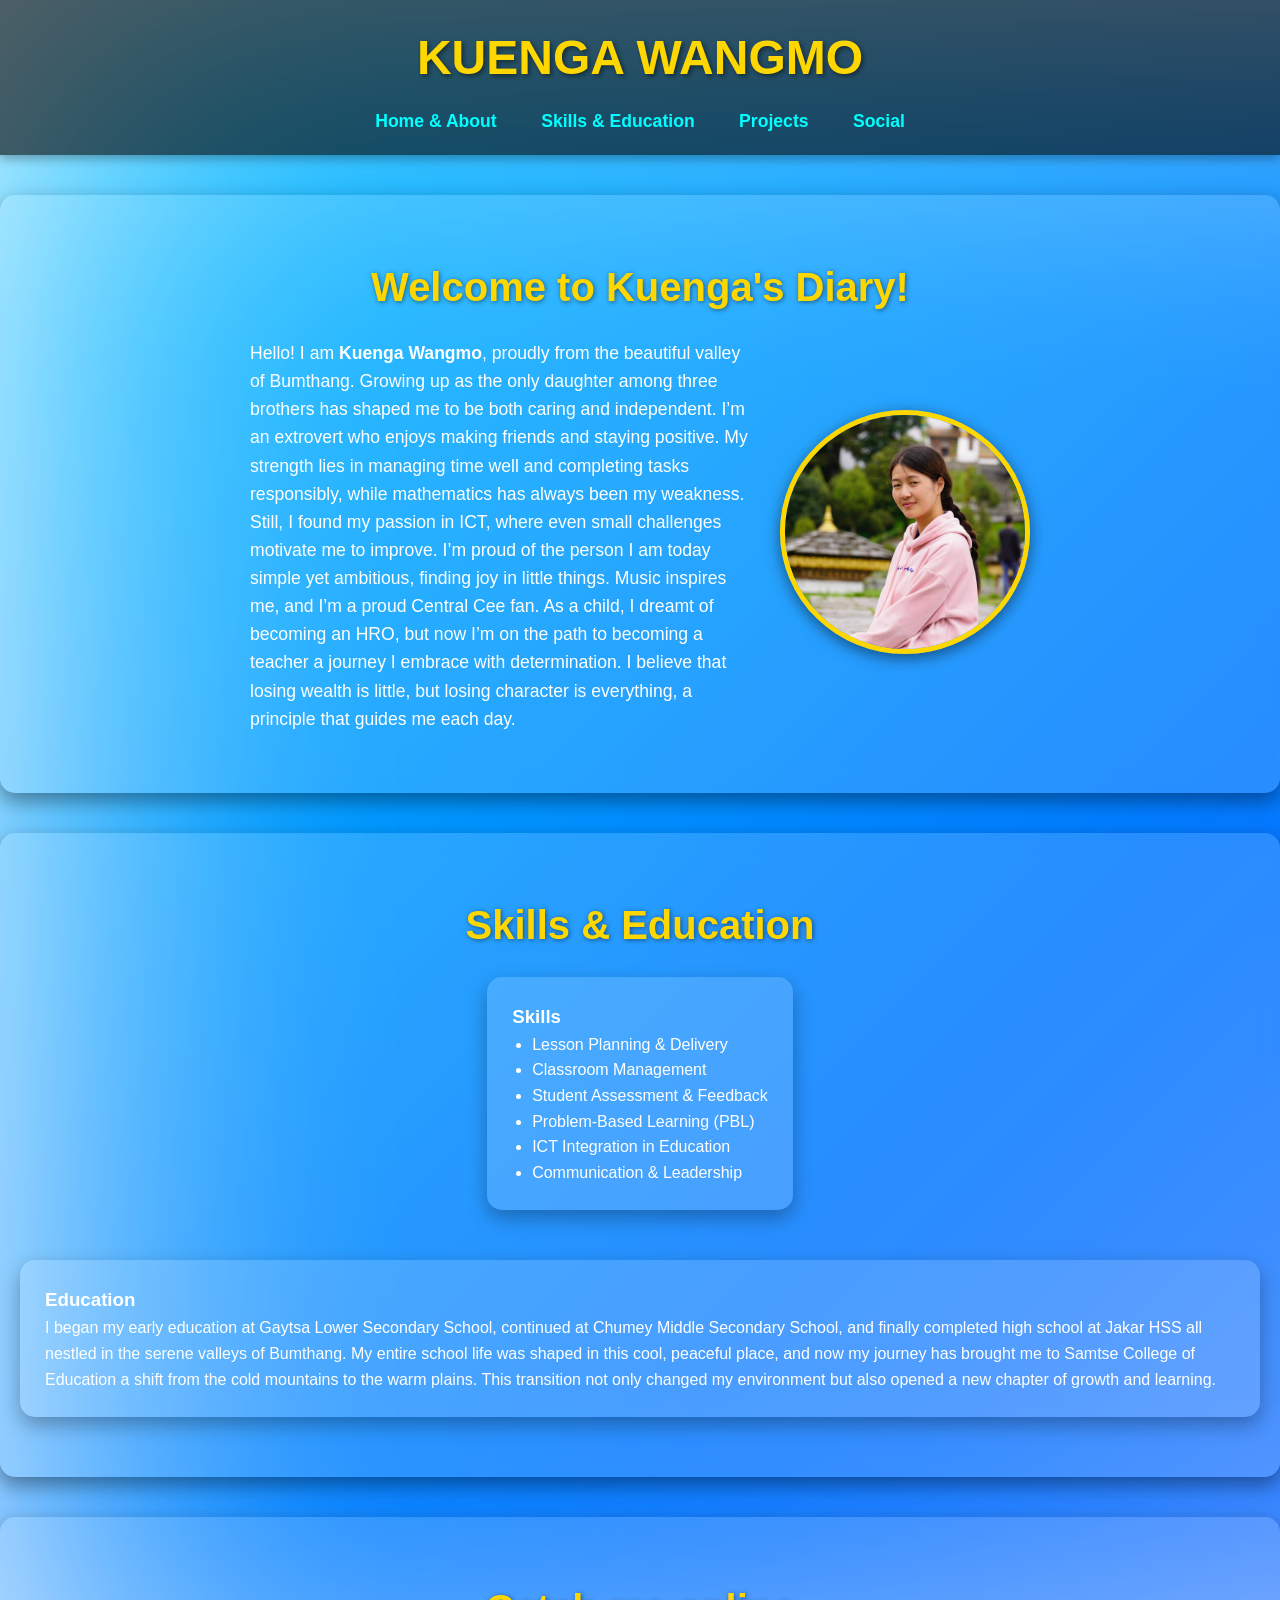
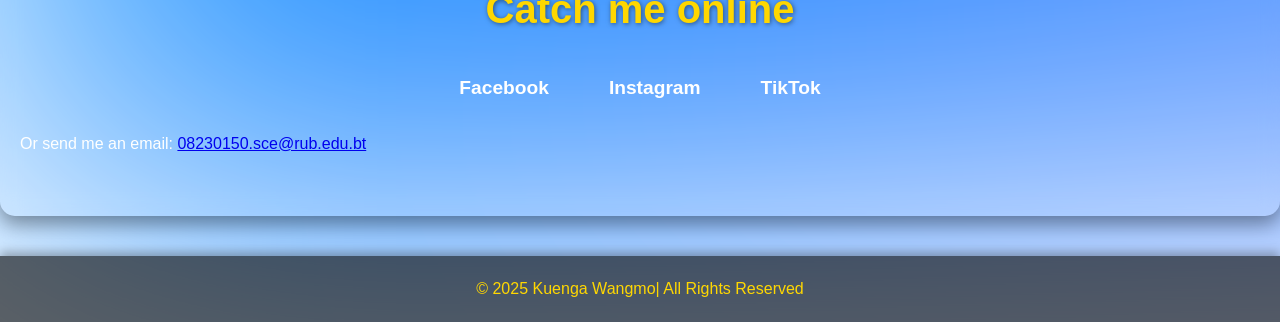
<file: index.html>
<!DOCTYPE html>
<html lang="en">
<head>
    <meta charset="UTF-8">
    <meta name="viewport" content="width=device-width, initial-scale=1.0">
    <title>KUENGA'S Portfolio</title>
    <link rel="stylesheet" href="style.css">
</head>
<body>
    <div class="animated-bg"></div>

    <header class="header">
        <div class="container">
            <h1>KUENGA WANGMO</h1>
            <nav>
                <a href="index.html#home-about">Home & About</a>
                <a href="index.html#skills-edu">Skills & Education</a>
                <a href="projects.html">Projects</a>
                <a href="index.html#social">Social</a>
            </nav>
        </div>
    </header>

    <!-- Home + About Section -->
    <section id="home-about" class="container section">
        <h2>Welcome to Kuenga's Diary!</h2>
        <div class="home-about-content">
            <div class="text">
                <p>Hello! I am <b>Kuenga Wangmo</b>,  proudly from the beautiful valley of Bumthang. Growing up as the only daughter among three brothers has shaped me to be both caring and independent.

I’m an extrovert who enjoys making friends and staying positive. My strength lies in managing time well and completing tasks responsibly, while mathematics has always been my weakness. Still, I found my passion in ICT, where even small challenges motivate me to improve.

I’m proud of the person I am today simple yet ambitious, finding joy in little things. Music inspires me, and I’m a proud Central Cee fan.

As a child, I dreamt of becoming an HRO, but now I’m on the path to becoming a teacher a journey I embrace with determination. I believe that losing wealth is little, but losing character is everything, a principle that guides me each day.</p>
            </div>
            <div class="image">
                <img src="photo_2025-09-27_12-49-08.jpg" alt=" Kuenga Wangmo">
            </div>
        </div>
    </section>

    <!-- Skills + Education Section -->
    <section id="skills-edu" class="container section">
        <h2>Skills & Education</h2>
        <div class="skills-edu-content">
            <div class="card skills">
                <h3>Skills</h3>
                <ul>
                    <li>Lesson Planning & Delivery</li>
                    <li>Classroom Management</li>
                    <li>Student Assessment & Feedback</li>
                    <li>Problem-Based Learning (PBL)</li>
                    <li>ICT Integration in Education</li>
                    <li>Communication & Leadership</li>
                </ul>
            </div>
            <div class="card education">
                <h3>Education</h3>
                <P>
                    I began my early education at Gaytsa Lower Secondary School, 
                    continued at Chumey Middle Secondary School, and finally completed 
                    high school at Jakar HSS all nestled in the serene valleys of Bumthang.
                     My entire school life was shaped in this cool, peaceful place, and 
                     now my journey has brought me to Samtse College of Education a shift 
                     from the cold mountains to the warm plains. This transition not only 
                     changed my environment but also opened a new chapter of growth and learning.
                </P>
                
            </div>
        </div>
    </section>

    <!-- Social / Contact Section -->
    <section id="social" class="container section">
        <h2>Catch me online </h2>
        <ul class="social-links">
            <li><a href="social.html" target="_blank">Facebook</a></li>
            <li><a href="social.html" target="_blank">Instagram</a></li>
            <li><a href="social.html" target="_blank">TikTok</a></li>
        </ul>
        <p>Or send me an email: <a href="mailto:08230150.sce@rub.edu.bt">08230150.sce@rub.edu.bt</a></p>
    </section>

    <footer>
        <p>&copy; 2025 Kuenga Wangmo| All Rights Reserved</p>
    </footer>
</body>
</html>
</file>
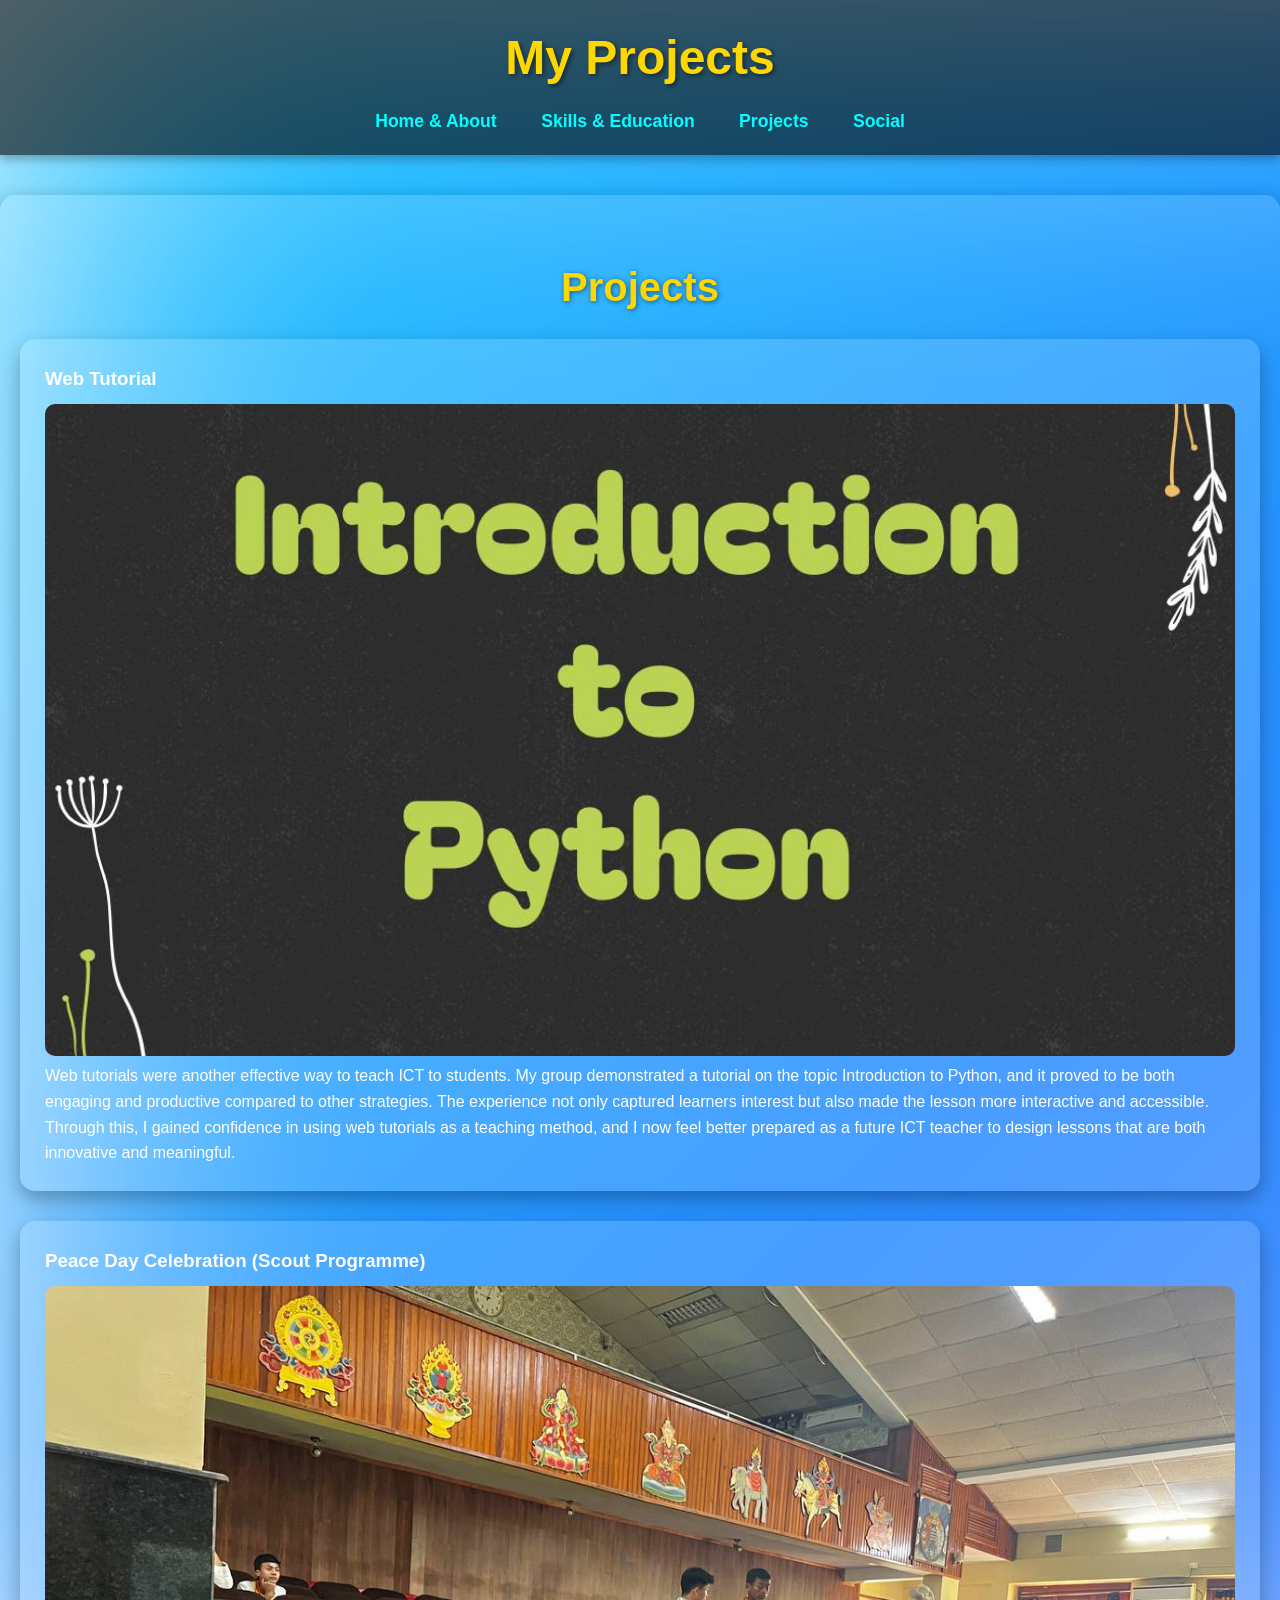
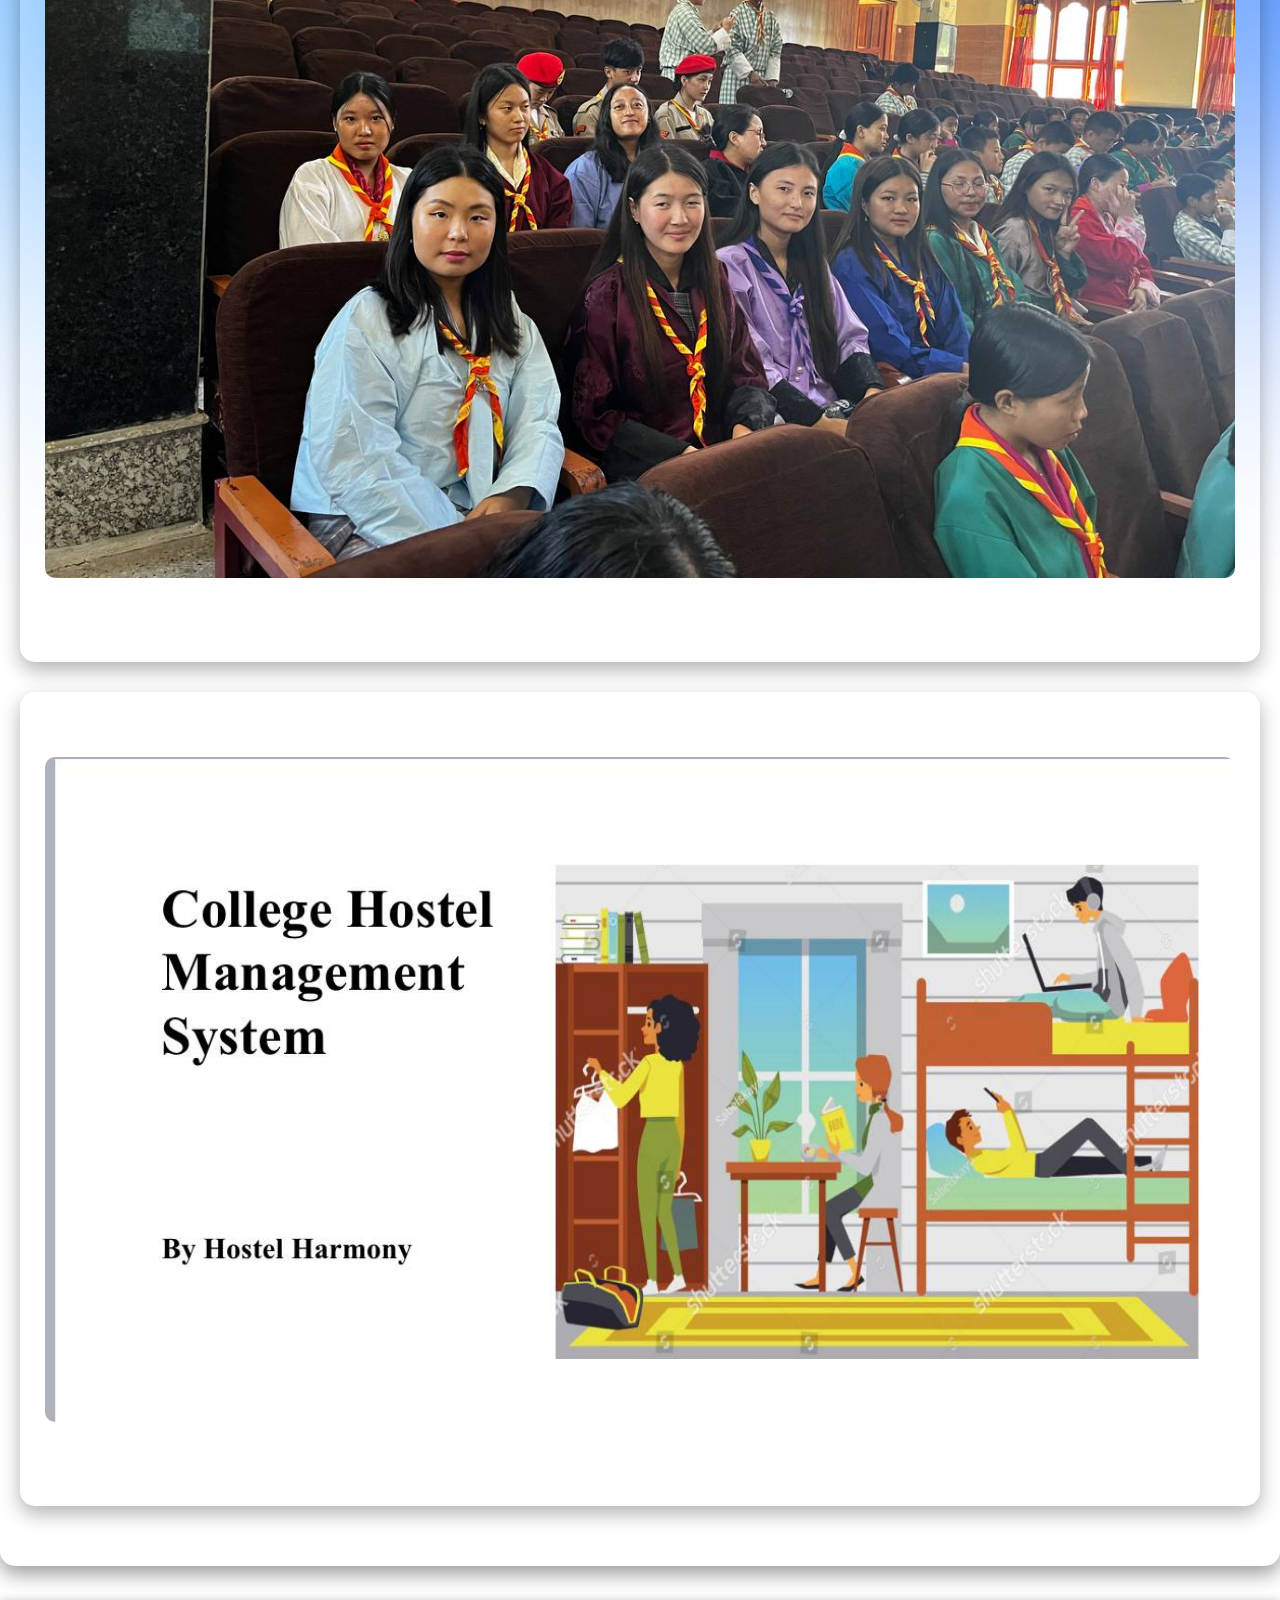
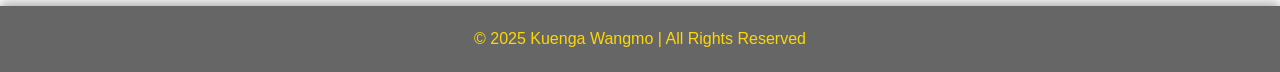
<file: projects.html>
<!DOCTYPE html>
<html lang="en">
<head>
    <meta charset="UTF-8">
    <meta name="viewport" content="width=device-width, initial-scale=1.0">
    <title>KUENGA'S Projects</title>
    <link rel="stylesheet" href="style.css">
</head>
<body>
    <div class="animated-bg"></div>

    <header class="header">
        <div class="container">
            <h1>My Projects</h1>
            <nav>
                <a href="index.html#home-about">Home & About</a>
                <a href="index.html#skills-edu">Skills & Education</a>
                <a href="projects.html">Projects</a>
                <a href="index.html#social">Social</a>
            </nav>
        </div>
    </header>

    <!-- Projects Section -->
    <section id="projects" class="container section">
        <h2>Projects</h2>
        <div class="projects-grid">
            <div class="card project-card">
                <h3>Web Tutorial </h3>
                <img src="photo_2025-09-27_19-53-01.jpg" alt="Python Project">
                <p>Web tutorials were another effective way to teach ICT to students. 
                    My group demonstrated a tutorial on the topic Introduction to Python, 
                    and it proved to be both engaging and productive compared to other strategies. 
                    The experience not only captured learners interest but also made the lesson more
                     interactive and accessible. Through this, I gained confidence in using web tutorials
                      as a teaching method, and I now feel better prepared as a future ICT teacher to design 
                      lessons that are both innovative and meaningful.</p>
            </div>
            <div class="card project-card">
                <h3>Peace Day Celebration (Scout Programme)</h3>
                <img src="photo_2025-09-27_19-53-32.jpg" alt="Peace Day Event">
                <p>As an SCE Rover Leader, we organized a Peace Day event that 
                    brought together parents and lower school students for an interactive 
                    and fun session. Guided by the motto “Once a Scout, Always a Scout,” 
                    we continue to celebrate Peace Day in college through meaningful scout activities 
                    that promote unity and harmony.</p>
            </div>
            <div class="card project-card">
                <h3>IT Integration Projects</h3>
                <img src="photo_2025-09-27_19-53-52.jpg" alt="DDD Project">
                <p>As part of the DDD module assignment, we created a Digital Hostel Management System, 
                    which we demonstrated in class. Such projects are truly helpful in this digital era, 
                    as they enhance both our skills and understanding of technology.</p>
            </div>
        </div>
    </section>

    <footer>
        <p>&copy; 2025 Kuenga Wangmo | All Rights Reserved</p>
    </footer>
</body>
</html>
</file>
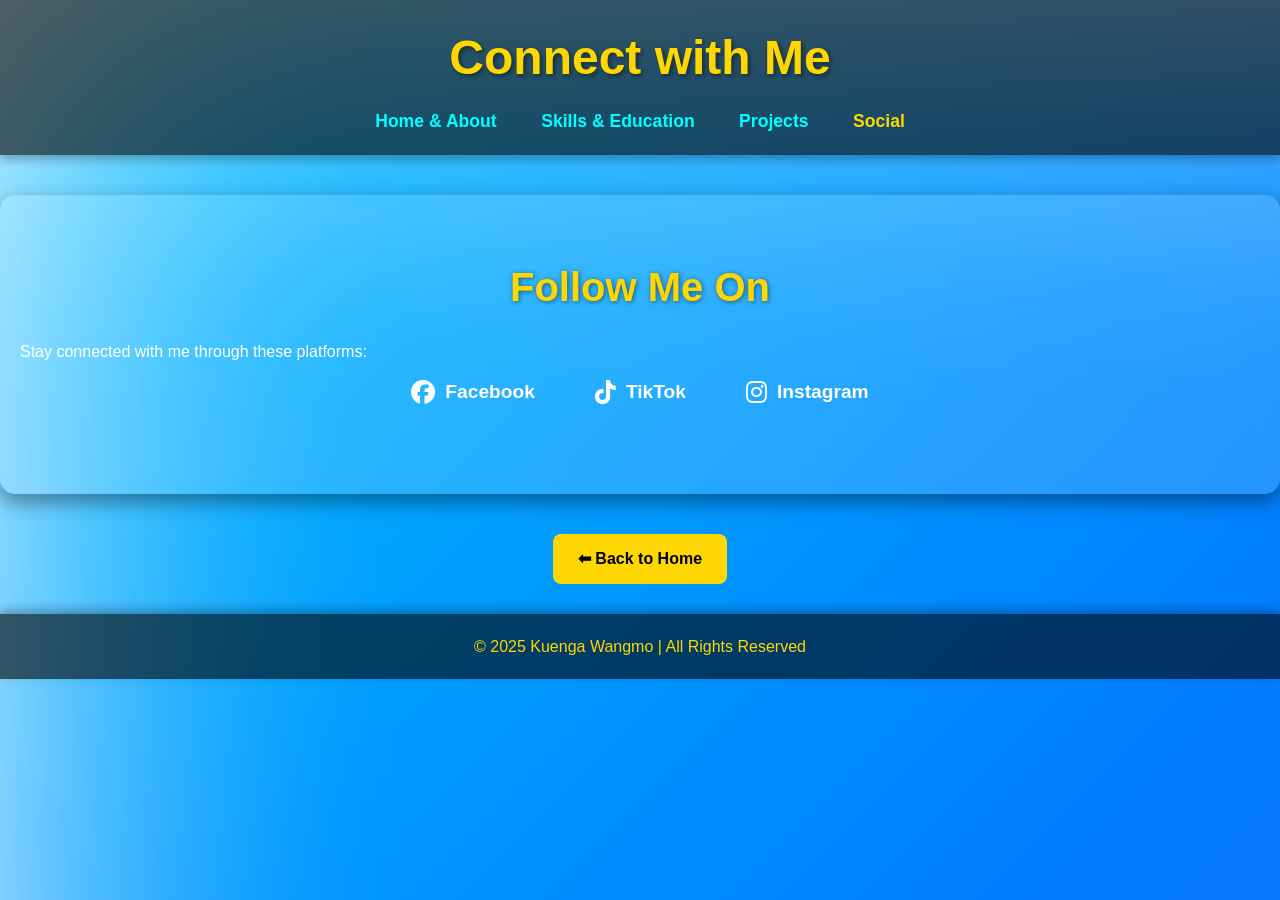
<file: social.html>
<!DOCTYPE html>
<html lang="en">
<head>
    <meta charset="UTF-8">
    <meta name="viewport" content="width=device-width, initial-scale=1.0">
    <title>KUENGA'S Social</title>
    <link rel="stylesheet" href="style.css">
    <!-- Font Awesome for social icons -->
    <link rel="stylesheet" href="https://cdnjs.cloudflare.com/ajax/libs/font-awesome/6.5.0/css/all.min.css">
</head>
<body>
    <!-- Animated Background -->
    <div class="animated-bg"></div>

    <!-- Header / Navigation -->
    <header class="header">
        <div class="container">
            <h1>Connect with Me</h1>
            <nav>
                <a href="index.html#home-about">Home & About</a>
                <a href="index.html#skills-edu">Skills & Education</a>
                <a href="projects.html">Projects</a>
                <a href="social.html" class="active">Social</a>
            </nav>
        </div>
    </header>

    <!-- Social Media Section -->
    <section class="social container section">
        <h2>Follow Me On</h2>
        <p>Stay connected with me through these platforms:</p>

        <div class="social-links">
            <a href="https://www.facebook.com/share/1GPjqnJdmB/" target="_blank">
                <i class="fab fa-facebook"></i> Facebook
            </a>
            <a href="https://vt.tiktok.com/ZSDpsT89Y/" target="_blank">
                <i class="fab fa-tiktok"></i> TikTok
            </a>
            <a href="https://www.instagram.com/kuenn_ga/" target="_blank">
                <i class="fab fa-instagram"></i> Instagram
            </a>
        </div>
    </section>

    <!-- Back to Home Button -->
    <div class="back-home">
        <a href="index.html">⬅ Back to Home</a>
    </div>

    <!-- Footer -->
    <footer class="footer">
        <p>&copy; 2025 Kuenga Wangmo | All Rights Reserved</p>
    </footer>
</body>
</html>
</file>
<file: style.css>
/* ---------------- Reset ---------------- */
* {
    margin: 0;
    padding: 0;
    box-sizing: border-box;
}

body {
    font-family: 'Segoe UI', Tahoma, Geneva, Verdana, sans-serif;
    line-height: 1.6;
    color: #fff;
    scroll-behavior: smooth;
    overflow-x: hidden;
}

/* ---------------- Animated Background ---------------- */
.animated-bg {
    position: fixed;
    top: 0;
    left: 0;
    width: 200%;
    height: 200%;
    background: linear-gradient(135deg, #00c6ff, #0072ff, #b3a7ff);
    animation: moveBG 60s linear infinite;
    z-index: -1;
    filter: blur(150px);
}

@keyframes moveBG {
    0% { transform: translate(0,0); }
    50% { transform: translate(-50%, -50%); }
    100% { transform: translate(0,0); }
}

/* ---------------- Header / Navbar ---------------- */
.header {
    background: rgba(0,0,0,0.6);
    position: sticky;
    top: 0;
    z-index: 1000;
    padding: 20px 0;
    text-align: center;
    box-shadow: 0 4px 10px rgba(0,0,0,0.3);
}

.header h1 {
    font-size: 3rem;
    margin-bottom: 10px;
    color: #FFD700;
    text-shadow: 2px 2px 5px rgba(0,0,0,0.5);
}

.header nav a {
    color: #00ffff;
    margin: 0 20px;
    text-decoration: none;
    font-weight: bold;
    font-size: 1.1rem;
    transition: 0.3s;
}

.header nav a:hover,
.header nav a.active {
    color: #FFD700;
    transform: scale(1.1);
}

/* ---------------- Sections ---------------- */
.section {
    padding: 60px 20px;
    margin: 40px 0;
    background: rgba(255,255,255,0.15);
    border-radius: 15px;
    box-shadow: 0 8px 20px rgba(0,0,0,0.4);
    backdrop-filter: blur(10px);
}

h2 {
    font-size: 2.5rem;
    margin-bottom: 20px;
    color: #FFD700;
    text-align: center;
    text-shadow: 1px 1px 5px rgba(0,0,0,0.5);
}

/* ---------------- Home + About ---------------- */
.home-about-content {
    display: flex;
    flex-wrap: wrap;
    justify-content: center;
    align-items: center;
    gap: 30px;
}

.home-about-content .text {
    max-width: 500px;
    text-align: left;
    font-size: 1.1rem;
}

.home-about-content .image img {
    max-width: 250px;
    border-radius: 50%;
    border: 5px solid #FFD700;
    box-shadow: 0 4px 15px rgba(0,0,0,0.5);
    transition: transform 0.3s;
}

.home-about-content .image img:hover {
    transform: scale(1.1) rotate(5deg);
}

/* ---------------- Skills + Education ---------------- */
.skills-edu-content {
    display: flex;
    flex-wrap: wrap;
    justify-content: center;
    gap: 50px;
}

.card {
    background: rgba(255,255,255,0.15);
    padding: 25px;
    border-radius: 15px;
    min-width: 250px;
    box-shadow: 0 8px 20px rgba(0,0,0,0.3);
    transition: 0.4s;
}

.card:hover {
    background: rgba(255,255,255,0.25);
    transform: translateY(-10px) scale(1.05);
}

.skills ul, .education ul {
    margin-left: 20px;
}

/* ---------------- Projects ---------------- */
.projects-grid {
    display: flex;
    flex-wrap: wrap;
    gap: 30px;
    justify-content: center;
}

.project-card img {
    width: 100%;
    border-radius: 10px;
    margin-top: 10px;
}

/* ---------------- Social / Contact ---------------- */
.social-links {
    list-style-type: none;
    display: flex;
    flex-wrap: wrap;
    justify-content: center;
    gap: 20px;
    margin-bottom: 15px;
}

.social-links a {
    display: flex;
    align-items: center;
    gap: 10px;
    color: #fff;
    font-weight: bold;
    text-decoration: none;
    font-size: 1.2rem;
    padding: 12px 20px;
    border-radius: 10px;
    transition: 0.3s, box-shadow 0.3s;
}

/* Platform-specific colors */
.social-links a i {
    font-size: 1.5rem;
}

.social-links a.facebook { background: #1877F2; }
.social-links a.tiktok { background: #000; }
.social-links a.instagram { background: #C13584; }

.social-links a:hover {
    transform: scale(1.05);
    box-shadow: 0 4px 15px rgba(255, 215, 0, 0.6);
}

/* ---------------- Footer ---------------- */
footer {
    background: rgba(0,0,0,0.6);
    color: #FFD700;
    text-align: center;
    padding: 20px 0;
    box-shadow: 0 -4px 10px rgba(0,0,0,0.3);
}

/* ---------------- Back Home Button ---------------- */
.back-home {
    text-align: center;
    margin: 30px 0;
}

.back-home a {
    display: inline-block;
    background: #FFD700;
    color: #000;
    padding: 12px 25px;
    border-radius: 8px;
    font-weight: bold;
    text-decoration: none;
    transition: 0.3s;
}

.back-home a:hover {
    background: #00ffff;
    color: #000;
    transform: scale(1.05);
}

/* ---------------- Responsive ---------------- */
@media (max-width: 900px) {
    .home-about-content, .skills-edu-content, .projects-grid {
        flex-direction: column;
        align-items: center;
    }

    .home-about-content .text {
        text-align: center;
    }

    .social-links {
        flex-direction: column;
        gap: 15px;
    }
}
</file>
